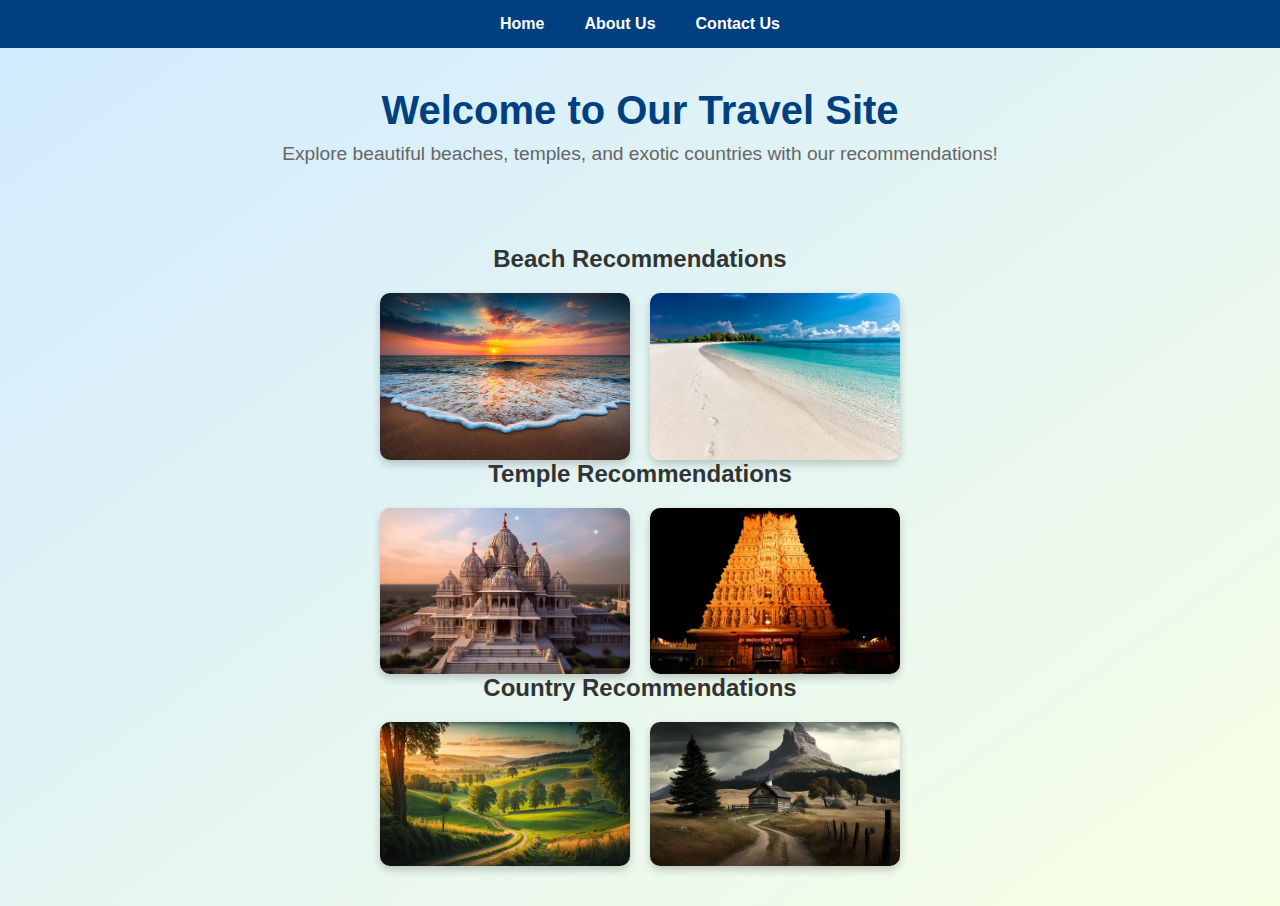
<file: travel/index.html>
<!DOCTYPE html>
<html lang="en">
<head>
    <meta charset="UTF-8">
    <meta name="viewport" content="width=device-width, initial-scale=1.0">
    <title>Travel Website - Home</title>
    <link rel="stylesheet" href="style.css">
</head>
<body>
    <nav>
        <ul>
            <li><a href="index.html">Home</a></li>
            <li><a href="about.html">About Us</a></li>
            <li><a href="contact.html">Contact Us</a></li>
        </ul>
    </nav>
    <section id="home">
        <h1>Welcome to Our Travel Site</h1>
        <p>Explore beautiful beaches, temples, and exotic countries with our recommendations!</p>
    </section>
    <section id="recommendations">
        <h2>Beach Recommendations</h2>
        <div class="image-gallery">
            <img src="beach1.jpg" alt="Beach 1">
            <img src="beach2.jpg" alt="Beach 2">
        </div>
        <h2>Temple Recommendations</h2>
        <div class="image-gallery">
            <img src="temple1.jpg" alt="Temple 1">
            <img src="temple2.jpg" alt="Temple 2">
        </div>
        <h2>Country Recommendations</h2>
        <div class="image-gallery">
            <img src="country1.jpg" alt="Country 1">
            <img src="country2.jpg" alt="Country 2">
        </div>
    </section>
</body>
</html>
</file>
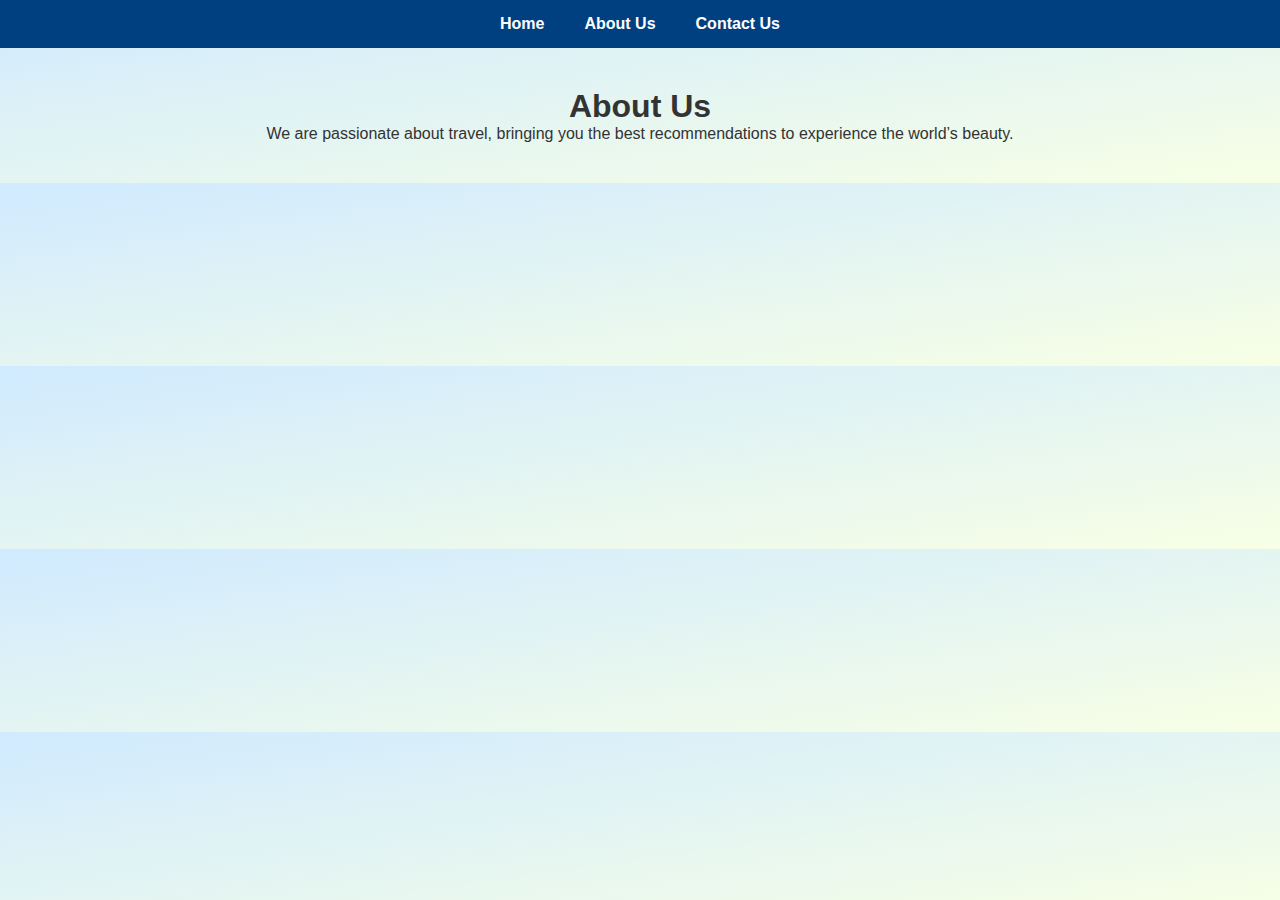
<file: travel/about.html>
<!DOCTYPE html>
<html lang="en">
<head>
    <meta charset="UTF-8">
    <meta name="viewport" content="width=device-width, initial-scale=1.0">
    <title>Travel Website - About Us</title>
    <link rel="stylesheet" href="style.css">
</head>
<body>
    <nav>
        <ul>
            <li><a href="index.html">Home</a></li>
            <li><a href="about.html">About Us</a></li>
            <li><a href="contact.html">Contact Us</a></li>
        </ul>
    </nav>
    <section id="about">
        <h1>About Us</h1>
        <p>We are passionate about travel, bringing you the best recommendations to experience the world’s beauty.</p>
    </section>
</body>
</html>
</file>
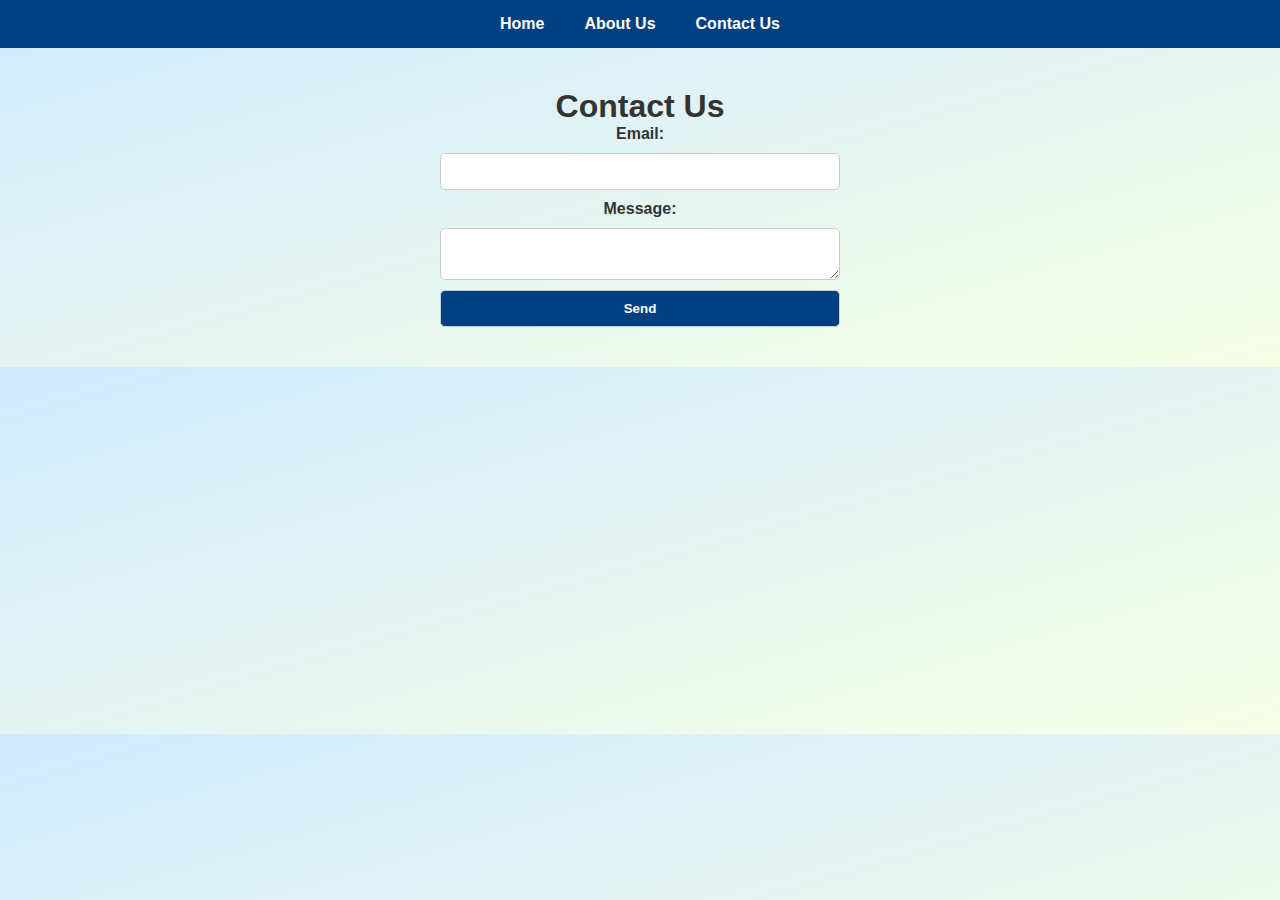
<file: travel/contact.html>
<!DOCTYPE html>
<html lang="en">
<head>
    <meta charset="UTF-8">
    <meta name="viewport" content="width=device-width, initial-scale=1.0">
    <title>Travel Website - Contact Us</title>
    <link rel="stylesheet" href="style.css">
</head>
<body>
    <nav>
        <ul>
            <li><a href="index.html">Home</a></li>
            <li><a href="about.html">About Us</a></li>
            <li><a href="contact.html">Contact Us</a></li>
        </ul>
    </nav>
    <section id="contact">
        <h1>Contact Us</h1>
        <form action="submit_form.php" method="POST">
            <label for="email">Email:</label>
            <input type="email" id="email" name="email" required>
            <label for="message">Message:</label>
            <textarea id="message" name="message" required></textarea>
            <button type="submit">Send</button>
        </form>
    </section>
</body>
</html>
</file>
<file: travel/style.css>
/* Reset some default styles */
* {
    margin: 0;
    padding: 0;
    box-sizing: border-box;
}

body {
    font-family: Arial, sans-serif;
    background: linear-gradient(to bottom right, #d0eaff, #f7ffe5);
    color: #333;
}

/* Navigation bar styling */
nav {
    background-color: #004080;
    color: #fff;
    padding: 15px;
}

nav ul {
    list-style-type: none;
    display: flex;
    justify-content: center;
}

nav ul li {
    margin: 0 20px;
}

nav ul li a {
    color: white;
    text-decoration: none;
    font-weight: bold;
    font-size: 16px;
    transition: color 0.3s;
}

nav ul li a:hover {
    color: #ffd700;
}

/* General section styling */
section {
    padding: 40px;
    text-align: center;
}

/* Home section */
#home h1 {
    font-size: 2.5em;
    color: #004080;
}

#home p {
    font-size: 1.2em;
    color: #666;
    margin-top: 10px;
}

/* Image gallery styling */
.image-gallery {
    display: flex;
    justify-content: center;
    gap: 20px;
    margin-top: 20px;
}

.image-gallery img {
    width: 250px;
    height: auto;
    border-radius: 10px;
    box-shadow: 0 4px 8px rgba(0, 0, 0, 0.2);
    transition: transform 0.3s;
}

.image-gallery img:hover {
    transform: scale(1.05);
}

/* Contact form styling */
form {
    display: flex;
    flex-direction: column;
    max-width: 400px;
    margin: 0 auto;
    gap: 10px;
}

form label {
    font-weight: bold;
    color: #333;
}

form input, form textarea, form button {
    padding: 10px;
    border-radius: 5px;
    border: 1px solid #ccc;
}

form button {
    background-color: #004080;
    color: white;
    font-weight: bold;
    cursor: pointer;
    transition: background-color 0.3s;
}

form button:hover {
    background-color: #003060;
}
</file>
